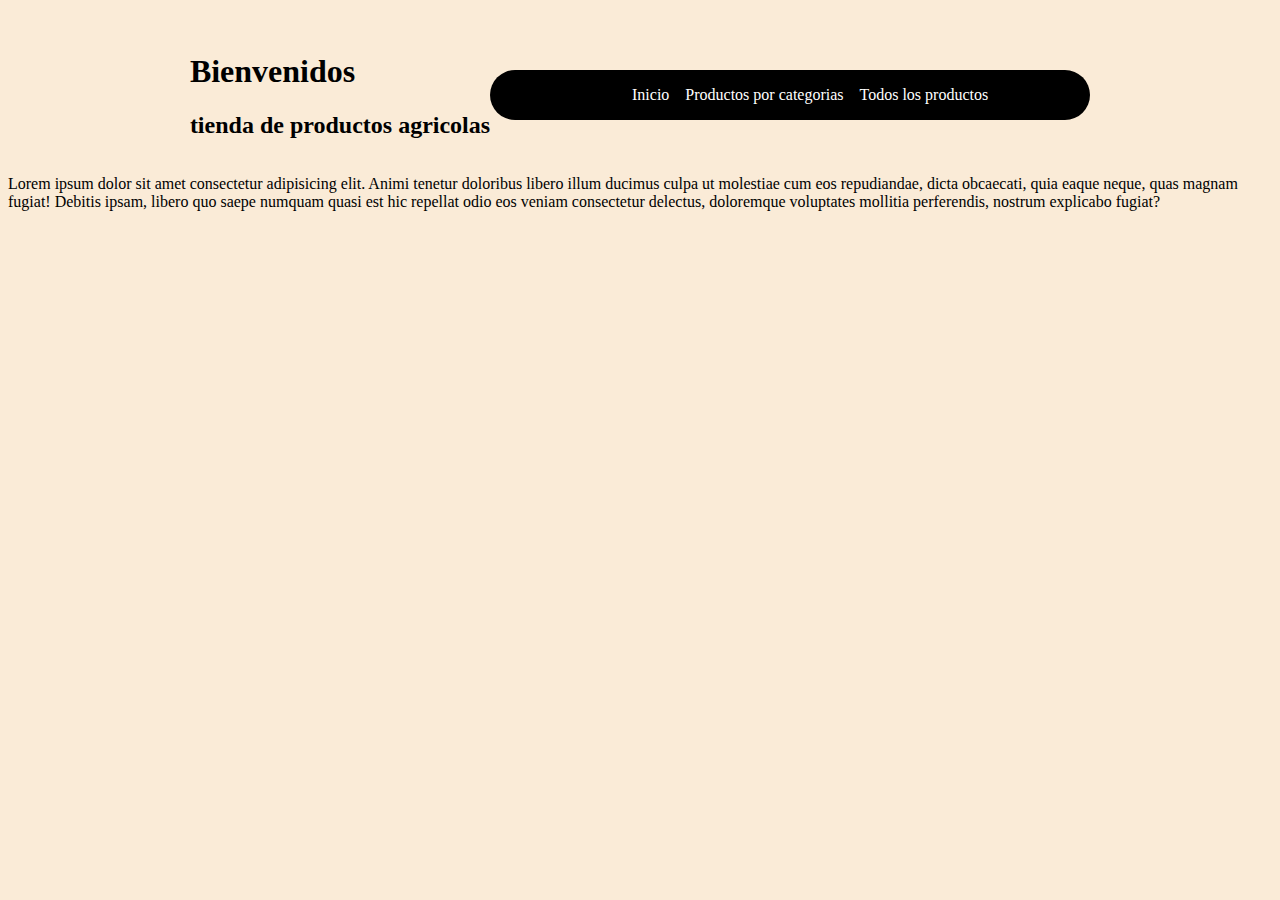
<file: html/index.html>
<!DOCTYPE html>
<html lang="en">
<head>
    <meta charset="UTF-8">
    <meta name="viewport" content="width=device-width, initial-scale=1.0">
    <link rel="stylesheet" href="../css/style.css">
    <title>Tienda</title>
</head>
<body>
<header>
    <div class="container-titulo">
        <h1>Bienvenidos</h1>
        <h2>tienda de productos agricolas</h2>
    </div>
    <nav>
        <ul>
            <li>
                <a href="index.html">Inicio</a>
            </li>
            <li>
                <a href="categoria.html">Productos por categorias</a>
            </li>
            <li>
                <a href="producto.html">Todos los productos</a>
            </li>
        </ul>
    
    </nav>
</header>


<div class="container-txiz">
    <p>Lorem ipsum dolor sit amet consectetur adipisicing elit. Animi tenetur doloribus libero illum ducimus culpa ut molestiae cum eos repudiandae, dicta obcaecati, quia eaque neque, quas magnam fugiat! Debitis ipsam, libero quo saepe numquam quasi est hic repellat odio eos veniam consectetur delectus, doloremque voluptates mollitia perferendis, nostrum explicabo fugiat?</p>
</div>
</body>
</html>
</file>
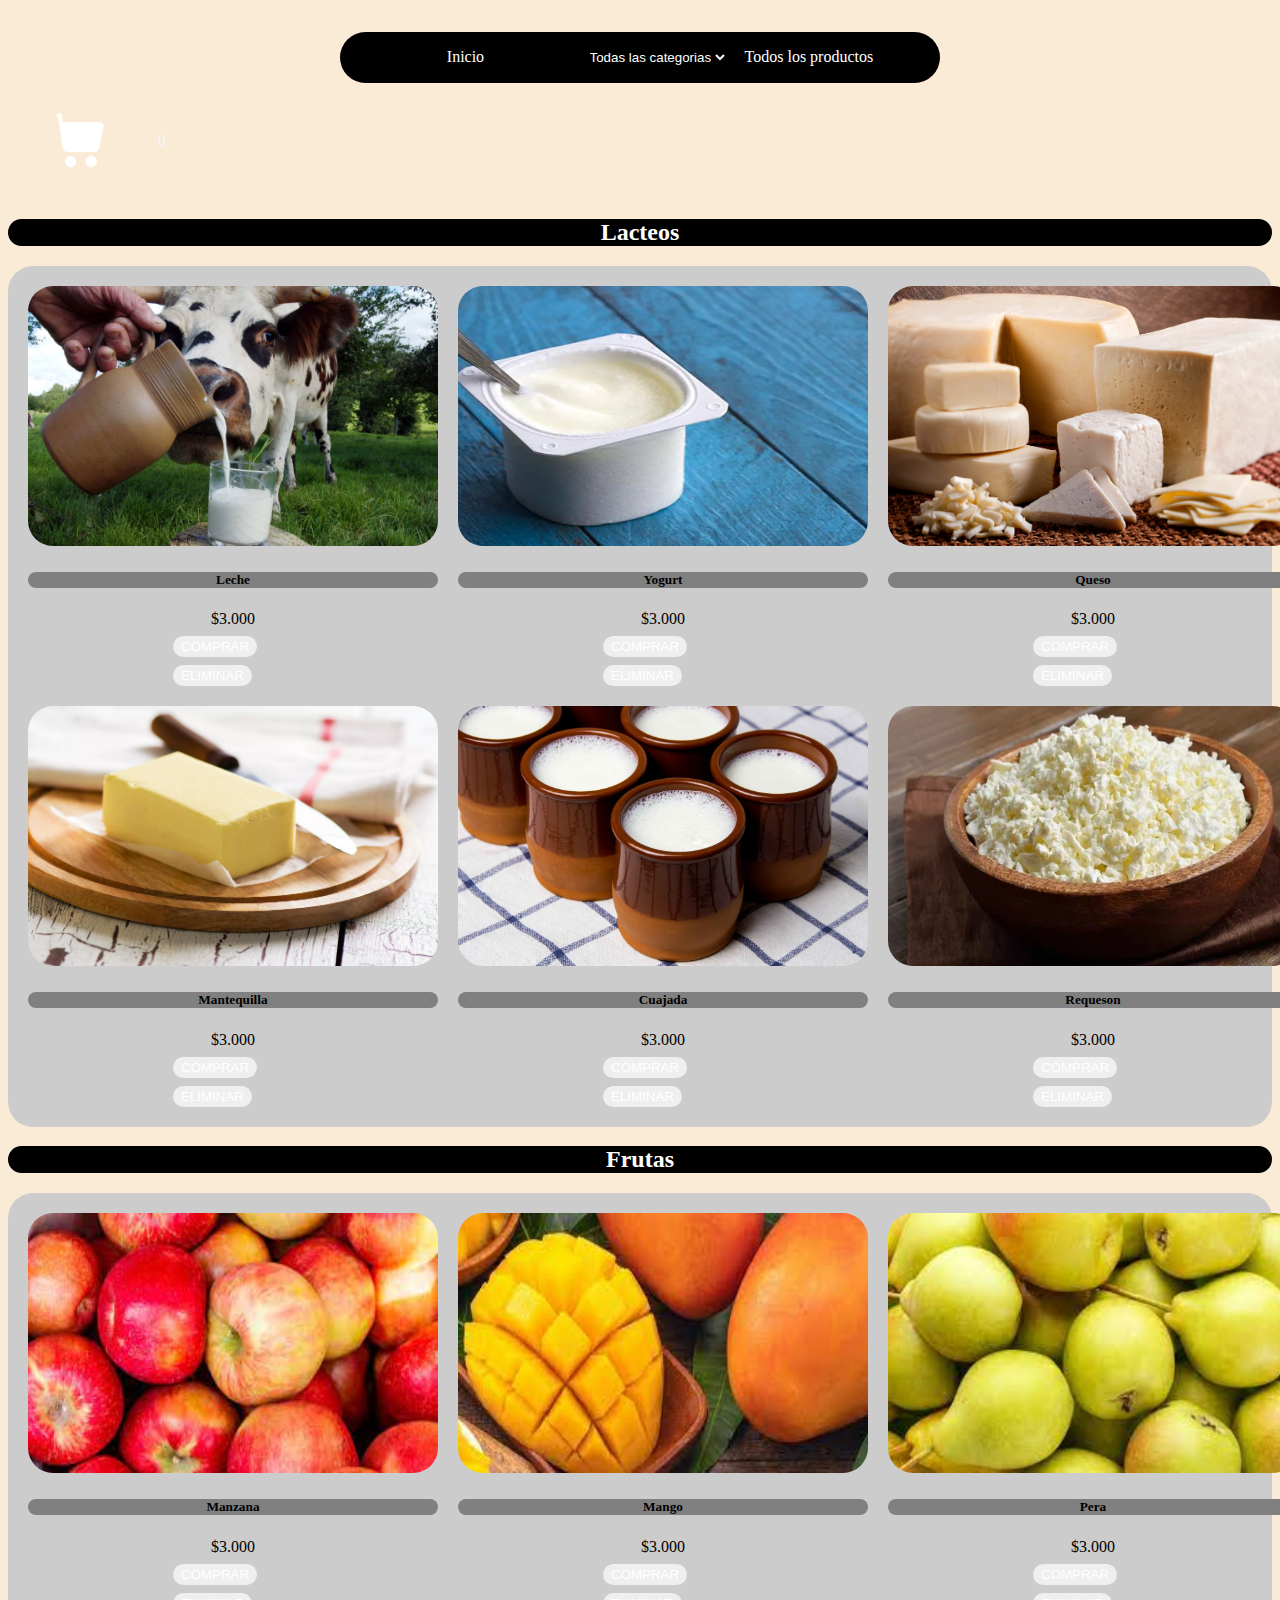
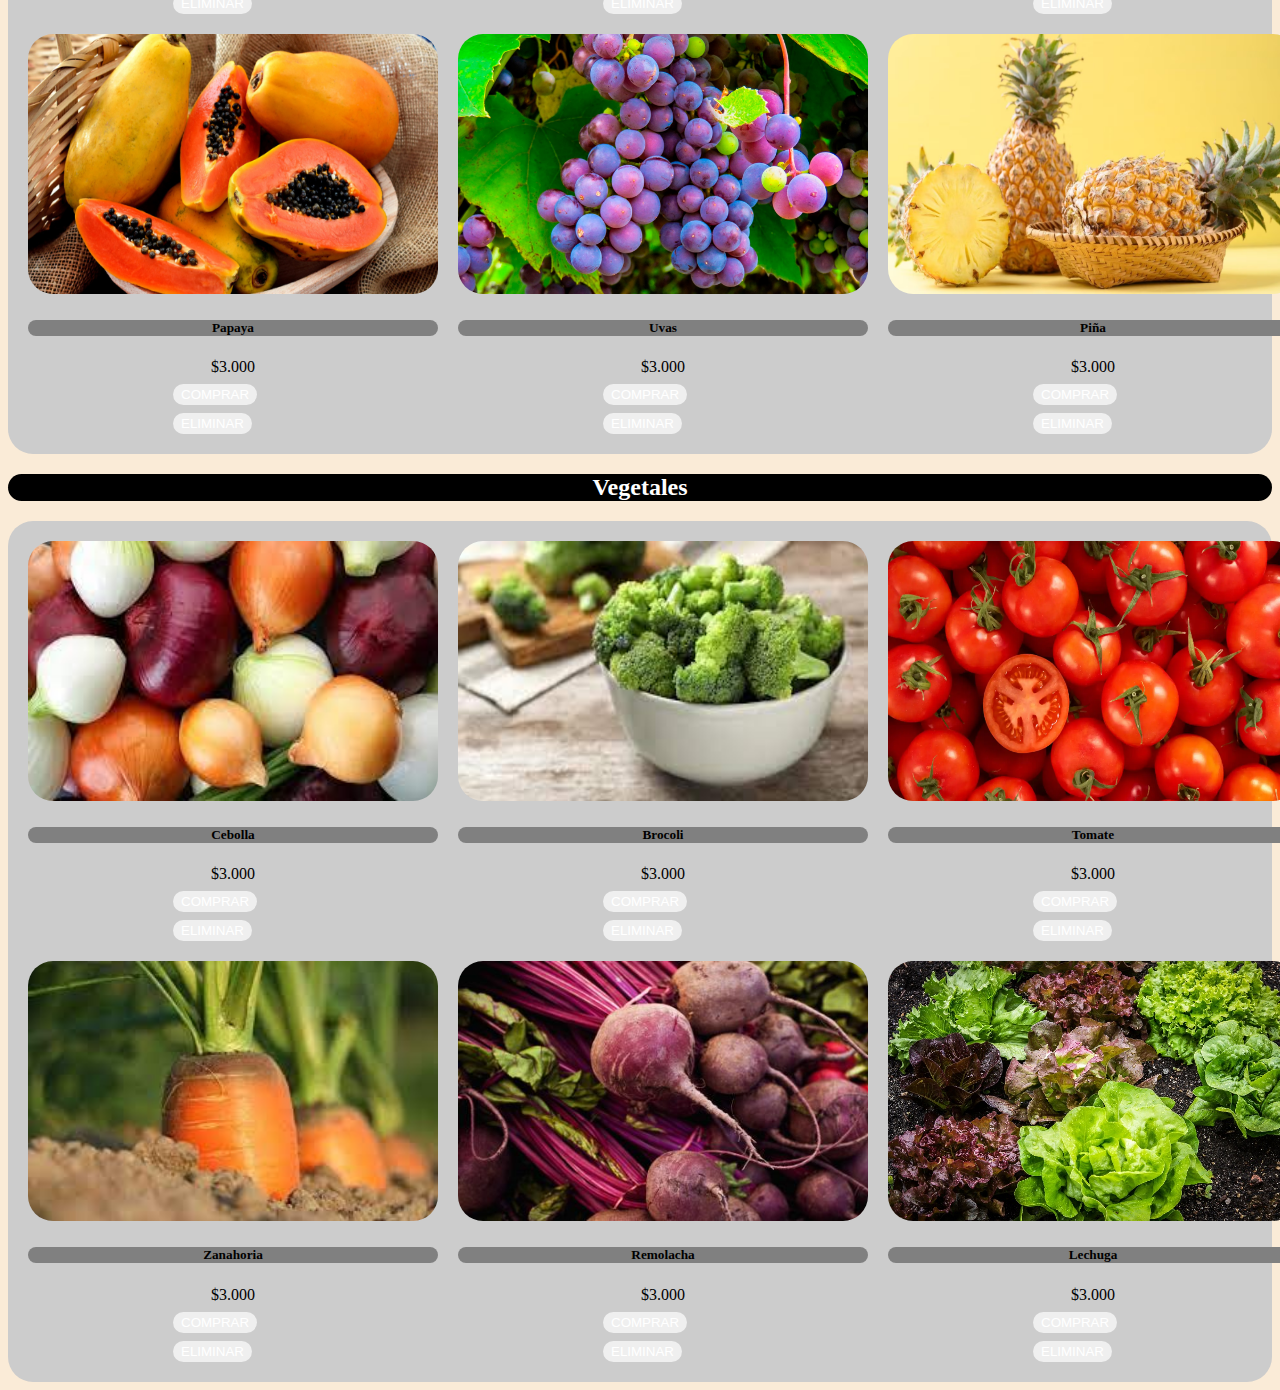
<file: html/categoria.html>
<!DOCTYPE html>
<html lang="en">
<head>
    <meta charset="UTF-8">
    <meta name="viewport" content="width=device-width, initial-scale=1.0">
    <link rel="stylesheet" href="../css/categoria.css">
    <script src="/js/js.js"></script>
    <title>Categorias</title>
</head>
<body>
    <header>
        <nav>
        <ul>
            <li>
                <a href="index.html">Inicio</a>
            </li>
                <label for="cat">Categorias</label>
                <select name="Categorias" id="cate">
                    <option value="tc"><a href="">Todas las categorias</a></option>
                    <option value="lt">Lacteos</option>
                    <option value="ft">Frutas</option>
                    <option value="vg">Vegetales</option>
                    <option value="tp"><a href="producto.html">Todos los productos</a></option>
                </select>
                <li>
                    <a href="producto.html">Todos los productos</a>
                </li>
        </ul>

    </nav>
    </header>

    <article id="contcarrito">
        <figure id="carri">
            <img id="carrito" src="../img/cart.png" alt="">
        </figure>
        <span id="contador">0</span>
    </article>
    

    <div class="contenedor-titulos">
        <div class="titulo">
            <h2>Lacteos</h2>
        </div>
    </div>
    <div class="container">
        
        <div class="card"><img src="../img/leche.jpg" alt="" class="card-img">
        <form action="#">
            <div class="form">
                <h5>Leche</h5>
                <span>$3.000</span><br>
                <button class="comprar"><a class="comprarColor" onclick="incrementarContador()" href="#">COMPRAR</a></button>
                <button class="comprar"><a class="comprarColor" onclick="disminuirContador()" href="#">ELIMINAR</a></button>
            </div>
        </form>
        </div>
        <div class="card"><img src="../img/yodur.WEBP" alt="" class="card-img">
            <form action="#">
                <h5>Yogurt</h5>
                <span>$3.000</span><br>
                <button class="comprar"><a class="comprarColor" onclick="incrementarContador()" href="#">COMPRAR</a></button>
                <button class="comprar"><a class="comprarColor" onclick="disminuirContador()" href="#">ELIMINAR</a></button>
            </form>
        </div>
        <div class="card"><img src="../img/queso.png" alt="" class="card-img">
            <form action="#">
                <h5>Queso</h5>
                <span>$3.000</span><br>
                <button class="comprar"><a class="comprarColor" onclick="incrementarContador()" href="#">COMPRAR</a></button>
                <button class="comprar"><a class="comprarColor" onclick="disminuirContador()" href="#">ELIMINAR</a></button>
            </form>
        </div>
        <div class="card"><img src="../img/queso.WEBP" alt="" class="card-img">
            <form action="#">
                <h5>Mantequilla</h5>
                <span>$3.000</span><br>
                <button class="comprar"><a class="comprarColor" onclick="incrementarContador()" href="#">COMPRAR</a></button>
                <button class="comprar"><a class="comprarColor" onclick="disminuirContador()" href="#">ELIMINAR</a></button>
            </form>
        </div>
        <div class="card"><img src="../img/cuajada.JPEG" alt="" class="card-img">
            <form action="#">
                <h5>Cuajada</h5>
                <span>$3.000</span><br>
                <button class="comprar"><a class="comprarColor" onclick="incrementarContador()" href="#">COMPRAR</a></button>
                <button class="comprar"><a class="comprarColor" onclick="disminuirContador()" href="#">ELIMINAR</a></button>
            </form>
    </div>
        <div class="card"><img src="..//img/requeson.WEBP" alt="" class="card-img">
            <form action="#">
                <h5>Requeson</h5>
                <span>$3.000</span><br>
                <button class="comprar"><a class="comprarColor" onclick="incrementarContador()" href="#">COMPRAR</a></button>
                <button class="comprar"><a class="comprarColor" onclick="disminuirContador()" href="#">ELIMINAR</a></button>
            </form>
        </div>

    </div>

    <div class="contenedor-titulos">
        <div class="titulo">
            <h2>Frutas</h2>
        </div>
    </div>

    <div class="container">
        <div class="card">
            <img src="../img/manzana.jpg" alt="" class="card-img">
            <from>
                <h5>Manzana</h5>
                <span>$3.000</span><br>
                <button class="comprar"><a class="comprarColor" onclick="incrementarContador()" href="#">COMPRAR</a></button>
                <button class="comprar"><a class="comprarColor" onclick="disminuirContador()" href="#">ELIMINAR</a></button>
            </from>
        </div>
        <div class="card">
            <img src="../img/mango.jpg" alt="" class="card-img">
            <from>
                <h5>Mango</h5>
                <span>$3.000</span><br>
                <button class="comprar"><a class="comprarColor" onclick="incrementarContador()" href="#">COMPRAR</a></button>
                <button class="comprar"><a class="comprarColor" onclick="disminuirContador()" href="#">ELIMINAR</a></button>
            </from>
        </div>
        <div class="card">
            <img src="../img/pera.jpg" alt="" class="card-img">
            <from>
                <h5>Pera</h5>
                <span>$3.000</span><br>
                <button class="comprar"><a class="comprarColor" onclick="incrementarContador()" href="#">COMPRAR</a></button>
                <button class="comprar"><a class="comprarColor" onclick="disminuirContador()" href="#">ELIMINAR</a></button>
            </from>
        </div>
        <div class="card">
            <img src="../img/papaya.JPEG" alt="" class="card-img">
            <from>
                <h5>Papaya</h5>
                <span>$3.000</span><br>
                <button class="comprar"><a class="comprarColor" onclick="incrementarContador()" href="#">COMPRAR</a></button>
                <button class="comprar"><a class="comprarColor" onclick="disminuirContador()" href="#">ELIMINAR</a></button>
            </from>
        </div>
        <div class="card">
            <img src="../img/uva.JPEG" alt="" class="card-img">
            <from>
                <h5>Uvas</h5>
                <span>$3.000</span><br>
                <button class="comprar"><a class="comprarColor" onclick="incrementarContador()" href="#">COMPRAR</a></button>
                <button class="comprar"><a class="comprarColor" onclick="disminuirContador()" href="#">ELIMINAR</a></button>
            </from>
        </div>
        <div class="card">
            <img src="../img/piña.AVIF" alt="" class="card-img">
            <from>
                <h5>Piña</h5>
                <span>$3.000</span><br>
                <button class="comprar"><a class="comprarColor" onclick="incrementarContador()" href="#">COMPRAR</a></button>
                <button class="comprar"><a class="comprarColor" onclick="disminuirContador()" href="#">ELIMINAR</a></button>
            </from>
        </div>
    </div>

    <div class="contenedor-titulos">
        <div class="titulo">
            <h2>Vegetales</h2>
        </div>
    </div>

    <div class="container">
        <div class="card">
            <img src="../img/cbolla.jpg" alt="" class="card-img">
            <from>
                <h5>Cebolla</h5>
                <span>$3.000</span><br>
                <button class="comprar"><a class="comprarColor" onclick="incrementarContador()" href="#">COMPRAR</a></button>
                <button class="comprar"><a class="comprarColor" onclick="disminuirContador()" href="#">ELIMINAR</a></button>
            </from>
        </div>
        <div class="card">
            <img src="../img/brocoli.jpg" alt="" class="card-img">
            <from>
                <h5>Brocoli</h5>
                <span>$3.000</span><br>
                <button class="comprar"><a class="comprarColor" onclick="incrementarContador()" href="#">COMPRAR</a></button>
                <button class="comprar"><a class="comprarColor" onclick="disminuirContador()" href="#">ELIMINAR</a></button>
            </from>
        </div>
        <div class="card">
            <img src="../img/tomate.WEBP" alt="" class="card-img">
            <from>
                <h5>Tomate</h5>
                <span>$3.000</span><br>
                <button class="comprar"><a class="comprarColor" onclick="incrementarContador()" href="#">COMPRAR</a></button>
                <button class="comprar"><a class="comprarColor" onclick="disminuirContador()" href="#">ELIMINAR</a></button>
            </from>
        </div>
        <div class="card">
            <img src="../img/zanahoria.jpg" alt="" class="card-img">
            <from>
                <h5>Zanahoria</h5>
                <span>$3.000</span><br>
                <button class="comprar"><a class="comprarColor" onclick="incrementarContador()" href="#">COMPRAR</a></button>
                <button class="comprar"><a class="comprarColor" onclick="disminuirContador()" href="#">ELIMINAR</a></button>
            </from>
        </div>
        <div class="card">
            <img src="../img/remolacha.JPEG" alt="" class="card-img">
            <from>
                <h5>Remolacha</h5>
                <span>$3.000</span><br>
                <button class="comprar"><a class="comprarColor" onclick="incrementarContador()" href="#">COMPRAR</a></button>
                <button class="comprar"><a class="comprarColor" onclick="disminuirContador()" href="#">ELIMINAR</a></button>
            </from>
        </div>
        <div class="card">
            <img src="../img/lechuga.JPEG" alt="" class="card-img">
            <from>
                <h5>Lechuga</h5>
                <span>$3.000</span><br>
                <button class="comprar"><a class="comprarColor" onclick="incrementarContador()" href="#">COMPRAR</a></button>
                <button class="comprar"><a class="comprarColor" onclick="disminuirContador()" href="#">ELIMINAR</a></button>
            </from>
        </div>
    </div>
</body>
</html>
</file>
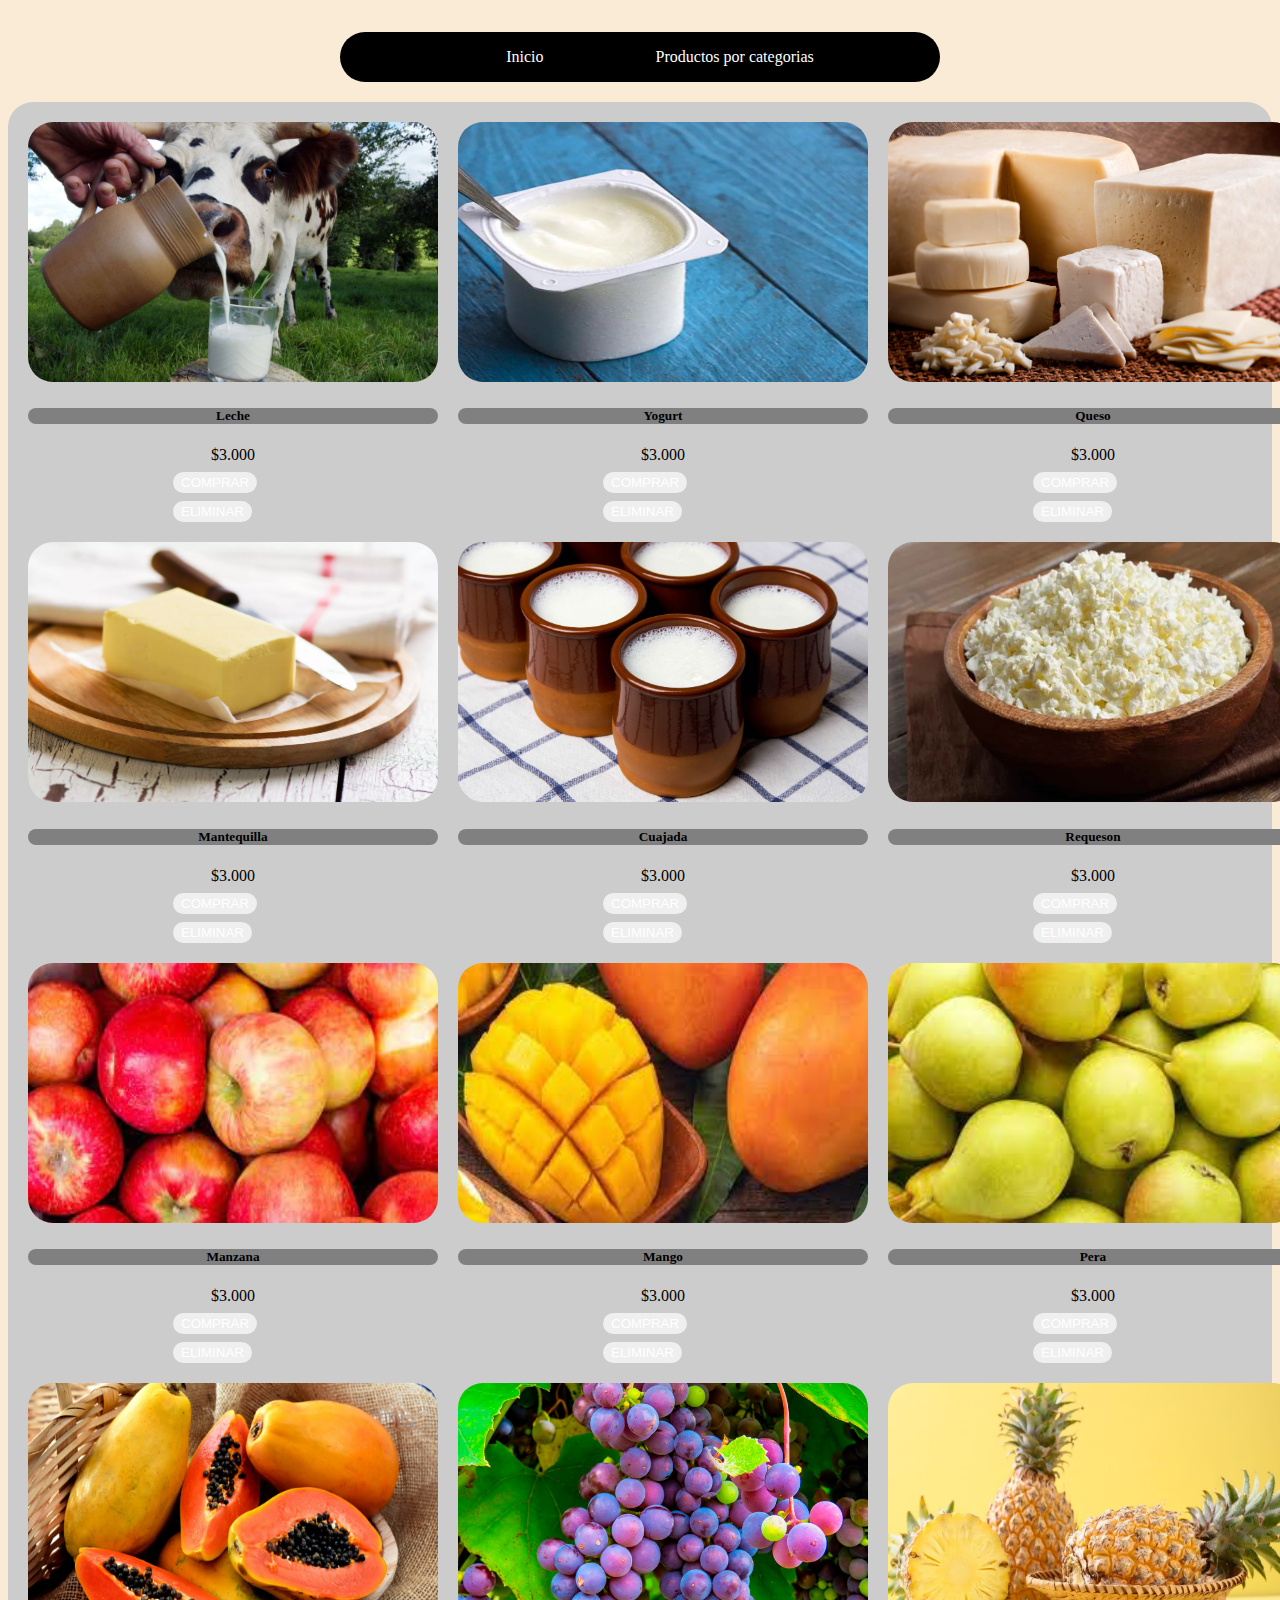
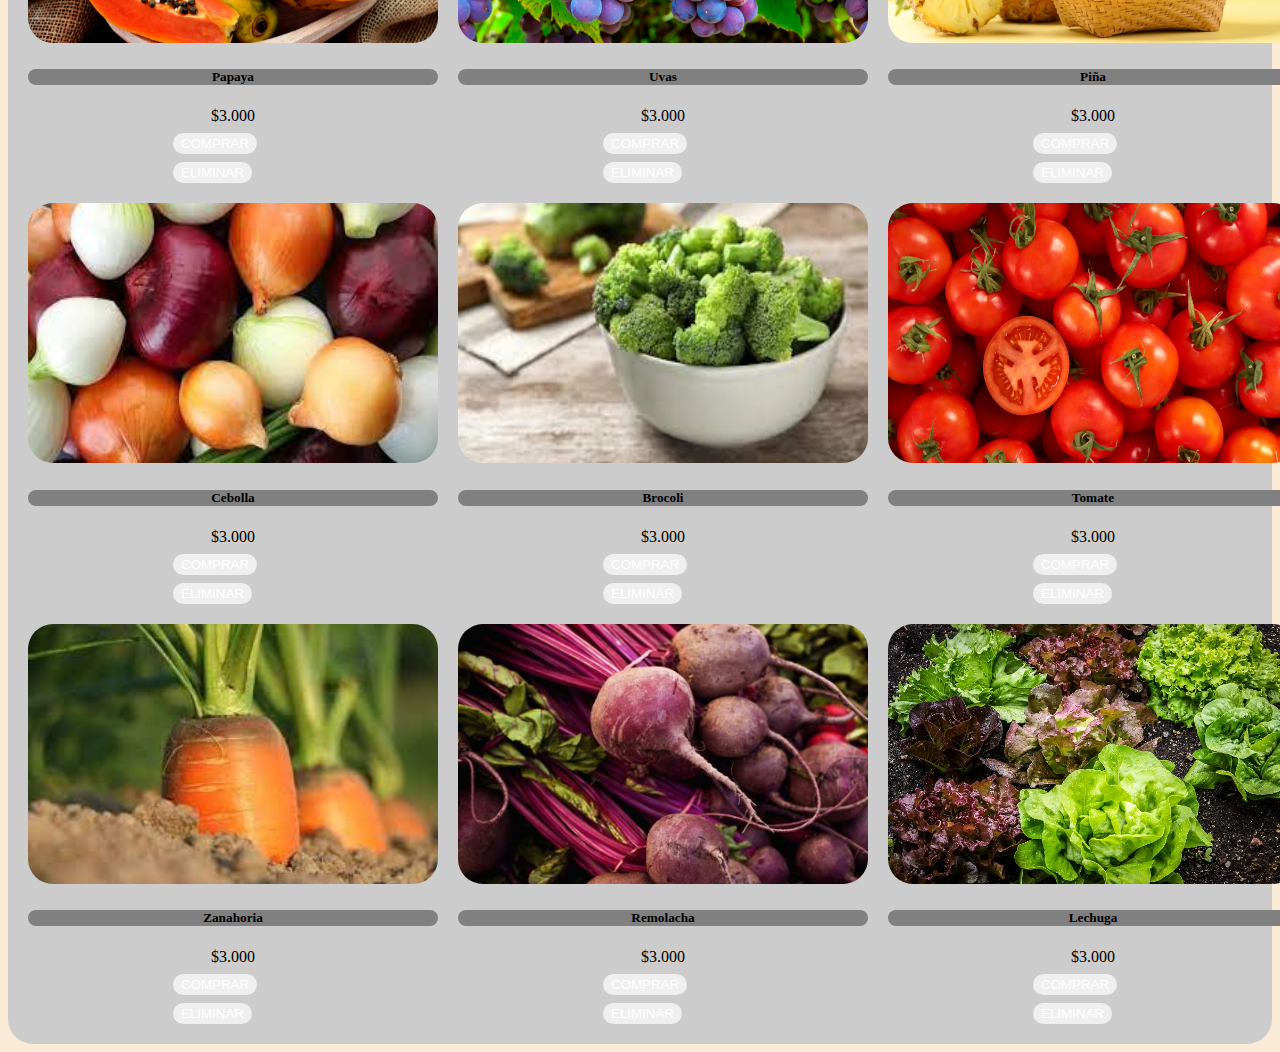
<file: html/producto.html>
<!DOCTYPE html>
<html lang="en">
<head>
    <meta charset="UTF-8">
    <meta name="viewport" content="width=device-width, initial-scale=1.0">
    <link rel="stylesheet" href="../css/producto.css">
    <title>Tienda | Producto</title>
</head>
<body>
    <header>
        <nav>
            <ul>
                <li>
                    <a href="index.html">Inicio</a>
                </li>
                <li>
                    <a href="categoria.html">Productos por categorias</a>
                </li>
            </ul>
        </nav>
    </header>
    <div class="container">
        
        <div class="card"><img src="../img/leche.jpg" alt="" class="card-img">
        <form action="#">
            <div class="form">
                <h5>Leche</h5>
                <span>$3.000</span><br>
                <button class="comprar"><a class="comprarColor" onclick="incrementarContador()" href="#">COMPRAR</a></button>
                <button class="comprar"><a class="comprarColor" onclick="disminuirContador()" href="#">ELIMINAR</a></button>
            </div>
        </form>
        </div>
        <div class="card"><img src="../img/yodur.WEBP" alt="" class="card-img">
            <form action="#">
                <h5>Yogurt</h5>
                <span>$3.000</span><br>
                <button class="comprar"><a class="comprarColor" onclick="incrementarContador()" href="#">COMPRAR</a></button>
                <button class="comprar"><a class="comprarColor" onclick="disminuirContador()" href="#">ELIMINAR</a></button>
            </form>
        </div>
        <div class="card"><img src="../img/queso.png" alt="" class="card-img">
            <form action="#">
                <h5>Queso</h5>
                <span>$3.000</span><br>
                <button class="comprar"><a class="comprarColor" onclick="incrementarContador()" href="#">COMPRAR</a></button>
                <button class="comprar"><a class="comprarColor" onclick="disminuirContador()" href="#">ELIMINAR</a></button>
            </form>
        </div>
        <div class="card"><img src="../img/queso.WEBP" alt="" class="card-img">
            <form action="#">
                <h5>Mantequilla</h5>
                <span>$3.000</span><br>
                <button class="comprar"><a class="comprarColor" onclick="incrementarContador()" href="#">COMPRAR</a></button>
                <button class="comprar"><a class="comprarColor" onclick="disminuirContador()" href="#">ELIMINAR</a></button>
            </form>
        </div>
        <div class="card"><img src="../img/cuajada.JPEG" alt="" class="card-img">
            <form action="#">
                <h5>Cuajada</h5>
                <span>$3.000</span><br>
                <button class="comprar"><a class="comprarColor" onclick="incrementarContador()" href="#">COMPRAR</a></button>
                <button class="comprar"><a class="comprarColor" onclick="disminuirContador()" href="#">ELIMINAR</a></button>
            </form>
    </div>
        <div class="card"><img src="..//img/requeson.WEBP" alt="" class="card-img">
            <form action="#">
                <h5>Requeson</h5>
                <span>$3.000</span><br>
                <button class="comprar"><a class="comprarColor" onclick="incrementarContador()" href="#">COMPRAR</a></button>
                <button class="comprar"><a class="comprarColor" onclick="disminuirContador()" href="#">ELIMINAR</a></button>
            </form>
        </div>

        <div class="card">
            <img src="../img/manzana.jpg" alt="" class="card-img">
            <from>
                <h5>Manzana</h5>
                <span>$3.000</span><br>
                <button class="comprar"><a class="comprarColor" onclick="incrementarContador()" href="#">COMPRAR</a></button>
                <button class="comprar"><a class="comprarColor" onclick="disminuirContador()" href="#">ELIMINAR</a></button>
            </from>
        </div>
        <div class="card">
            <img src="../img/mango.jpg" alt="" class="card-img">
            <from>
                <h5>Mango</h5>
                <span>$3.000</span><br>
                <button class="comprar"><a class="comprarColor" onclick="incrementarContador()" href="#">COMPRAR</a></button>
                <button class="comprar"><a class="comprarColor" onclick="disminuirContador()" href="#">ELIMINAR</a></button>
            </from>
        </div>
        <div class="card">
            <img src="../img/pera.jpg" alt="" class="card-img">
            <from>
                <h5>Pera</h5>
                <span>$3.000</span><br>
                <button class="comprar"><a class="comprarColor" onclick="incrementarContador()" href="#">COMPRAR</a></button>
                <button class="comprar"><a class="comprarColor" onclick="disminuirContador()" href="#">ELIMINAR</a></button>
            </from>
        </div>
        <div class="card">
            <img src="../img/papaya.JPEG" alt="" class="card-img">
            <from>
                <h5>Papaya</h5>
                <span>$3.000</span><br>
                <button class="comprar"><a class="comprarColor" onclick="incrementarContador()" href="#">COMPRAR</a></button>
                <button class="comprar"><a class="comprarColor" onclick="disminuirContador()" href="#">ELIMINAR</a></button>
            </from>
        </div>
        <div class="card">
            <img src="../img/uva.JPEG" alt="" class="card-img">
            <from>
                <h5>Uvas</h5>
                <span>$3.000</span><br>
                <button class="comprar"><a class="comprarColor" onclick="incrementarContador()" href="#">COMPRAR</a></button>
                <button class="comprar"><a class="comprarColor" onclick="disminuirContador()" href="#">ELIMINAR</a></button>
            </from>
        </div>
        <div class="card">
            <img src="../img/piña.AVIF" alt="" class="card-img">
            <from>
                <h5>Piña</h5>
                <span>$3.000</span><br>
                <button class="comprar"><a class="comprarColor" onclick="incrementarContador()" href="#">COMPRAR</a></button>
                <button class="comprar"><a class="comprarColor" onclick="disminuirContador()" href="#">ELIMINAR</a></button>
            </from>
        </div>
        <div class="card">
            <img src="../img/cbolla.jpg" alt="" class="card-img">
            <from>
                <h5>Cebolla</h5>
                <span>$3.000</span><br>
                <button class="comprar"><a class="comprarColor" onclick="incrementarContador()" href="#">COMPRAR</a></button>
                <button class="comprar"><a class="comprarColor" onclick="disminuirContador()" href="#">ELIMINAR</a></button>
            </from>
        </div>
        <div class="card">
            <img src="../img/brocoli.jpg" alt="" class="card-img">
            <from>
                <h5>Brocoli</h5>
                <span>$3.000</span><br>
                <button class="comprar"><a class="comprarColor" onclick="incrementarContador()" href="#">COMPRAR</a></button>
                <button class="comprar"><a class="comprarColor" onclick="disminuirContador()" href="#">ELIMINAR</a></button>
            </from>
        </div>
        <div class="card">
            <img src="../img/tomate.WEBP" alt="" class="card-img">
            <from>
                <h5>Tomate</h5>
                <span>$3.000</span><br>
                <button class="comprar"><a class="comprarColor" onclick="incrementarContador()" href="#">COMPRAR</a></button>
                <button class="comprar"><a class="comprarColor" onclick="disminuirContador()" href="#">ELIMINAR</a></button>
            </from>
        </div>
        <div class="card">
            <img src="../img/zanahoria.jpg" alt="" class="card-img">
            <from>
                <h5>Zanahoria</h5>
                <span>$3.000</span><br>
                <button class="comprar"><a class="comprarColor" onclick="incrementarContador()" href="#">COMPRAR</a></button>
                <button class="comprar"><a class="comprarColor" onclick="disminuirContador()" href="#">ELIMINAR</a></button>
            </from>
        </div>
        <div class="card">
            <img src="../img/remolacha.JPEG" alt="" class="card-img">
            <from>
                <h5>Remolacha</h5>
                <span>$3.000</span><br>
                <button class="comprar"><a class="comprarColor" onclick="incrementarContador()" href="#">COMPRAR</a></button>
                <button class="comprar"><a class="comprarColor" onclick="disminuirContador()" href="#">ELIMINAR</a></button>
            </from>
        </div>
        <div class="card">
            <img src="../img/lechuga.JPEG" alt="" class="card-img">
            <from>
                <h5>Lechuga</h5>
                <span>$3.000</span><br>
                <button class="comprar"><a class="comprarColor" onclick="incrementarContador()" href="#">COMPRAR</a></button>
                <button class="comprar"><a class="comprarColor" onclick="disminuirContador()" href="#">ELIMINAR</a></button>
            </from>
        </div>

    </div>
</body>
</html>
</file>
<file: css/style.css>
body{
    background-color: antiquewhite;
}
header{
    display: flex;
    justify-content: center;
    align-items: center;
    padding-top: 24px;
}

.carrito img{
    width: 28px;
    height: 25px;
    padding-right: 30px;
    position: relative;
    margin-left: 25px;
}
nav{
    background-color: black;  
    display: flex;
    align-items: center;
    justify-content: center;  
    border-radius: 30px;
    width: 600px;
    left: 490px;

}
ul{
    display: flex;
    gap: 1rem;
}
li{
    display: flex;
    justify-content: center;
    
}
a{
    color: white;
    text-decoration: none;
    list-style: none;
    transition: 0.5s ease;

}
select{
    background-color: black;
    color: white;
    border-color: black;
}

a:hover{
    opacity: 0.5;
}

img{
    width: 410px;
    height: 260px;
    border-radius: 25px;
}
.container{
    display: grid;
    grid-template-columns: repeat(3,1fr);
    gap: 20px;
    background-color: rgb(204, 204, 204);
    padding: 20px;
    border-radius: 25px;
}
.container h5{
    left: 150px;
}
@media (max-width:768px){
    parent{
        grid-template-columns: repeat(2, 1fr);
    }
}
@media (max-width:480px){
    parent{
        grid-template-columns: repeat((1, 1fr));
    }
}
.contenedor-titulos{
    background-color: black;
    border-radius: 30px;
    color: white;
    text-align: center;
    justify-content: center;
    align-items: center;
}
button{
    margin-top: 8px;
    margin-left: 145px;
    border-radius: 25px;
    border-color: transparent;
    transition: 0.5 ease;
}
button:hover{
    background-color: gray;
    transform: 0.5;
}
h5{
    background-color: gray;
    text-align: center;
    width: auto;
    border-radius: 25px;
}
span{
    margin-left: 183px;
}
</file>
<file: css/categoria.css>
body{
    background-color: antiquewhite;
}
header{
    display: flex;
    justify-content: center;
    align-items: center;
    padding-top: 24px;
}


#carri{
    text-align: right;
}

#contcarrito{   
    display: grid;
    align-content: space-around;
    justify-content: start;
    align-items: center;
    background-color: black;
    margin-right: 1600px;
    border-radius: 25px;
}


#contador {
    grid-column: 2;
    padding: 30px 0;
    margin-left: 10px;
    text-align: left;
    color: aliceblue;
}

#carrito{
    width: 60px;
    height: auto;
    margin: 10px 0;
    
}
nav{
    background-color: black;  
    display: flex;
    align-items: center;
    justify-content: center;  
    border-radius: 30px;
    width: 600px;
    left: 490px;

}
ul{
    display: flex;
    gap: 1rem;
}
li{
    display: flex;
    justify-content: center;
    
}
a{
    color: white;
    text-decoration: none;
    list-style: none;
    transition: 0.5s ease;

}
select{
    background-color: black;
    color: white;
    border-color: black;
}

a:hover{
    opacity: 0.5;
}

img{
    width: 410px;
    height: 260px;
    border-radius: 25px;
}
.container{
    display: grid;
    grid-template-columns: repeat(3,1fr);
    gap: 20px;
    background-color: rgb(204, 204, 204);
    padding: 20px;
    border-radius: 25px;
}
.container h5{
    left: 150px;
}
@media (max-width:768px){
    parent{
        grid-template-columns: repeat(2, 1fr);
    }
}
@media (max-width:480px){
    parent{
        grid-template-columns: repeat((1, 1fr));
    }
}
.contenedor-titulos{
    background-color: black;
    border-radius: 30px;
    color: white;
    text-align: center;
    justify-content: center;
    align-items: center;
}
button{
    margin-top: 8px;
    margin-left: 145px;
    border-radius: 25px;
    border-color: transparent;
    transition: 0.5 ease;
}
button:hover{
    background-color: gray;
    transform: 0.5;
}
h5{
    background-color: gray;
    text-align: center;
    width: auto;
    border-radius: 25px;
}
span{
    margin-left: 183px;
}
</file>
<file: css/producto.css>
body{
    background-color: antiquewhite;
}
header{
    display: flex;
    justify-content: center;
    align-items: center;
    padding-top: 24px;
    margin-bottom:20px;
}

.carrito img{
    width: 28px;
    height: 21px;
    float: right;
    padding-right: 30px;
}
nav{
    background-color: black;  
    display: flex;
    align-items: center;
    justify-content: center;  
    border-radius: 30px;
    width: 600px;
    left: 490px;

}
ul{
    display: flex;
    gap: 7rem;
}
li{
    display: flex;
    justify-content: center;
    
}
a{
    color: white;
    text-decoration: none;
    list-style: none;
    transition: 0.5s ease;

}
select{
    background-color: black;
    color: white;
    border-color: black;
}

a:hover{
    opacity: 0.5;
}

img{
    width: 410px;
    height: 260px;
    border-radius: 25px;
}
.container{
    display: grid;
    grid-template-columns: repeat(3,1fr);
    gap: 20px;
    background-color: rgb(204, 204, 204);
    padding: 20px;
    border-radius: 25px;
}
.container h5{
    left: 150px;
}
@media (max-width:768px){
    parent{
        grid-template-columns: repeat(2, 1fr);
    }
}
@media (max-width:480px){
    parent{
        grid-template-columns: repeat((1, 1fr));
    }
}
button{
    margin-top: 8px;
    margin-left: 145px;
    border-radius: 25px;
    border-color: transparent;
    transition: 0.5 ease;
}
button:hover{
    background-color: gray;
    transform: 0.5;
}
h5{
    background-color: gray;
    text-align: center;
    width: auto;
    border-radius: 25px;
}
span{
    margin-left: 183px;
}
</file>
